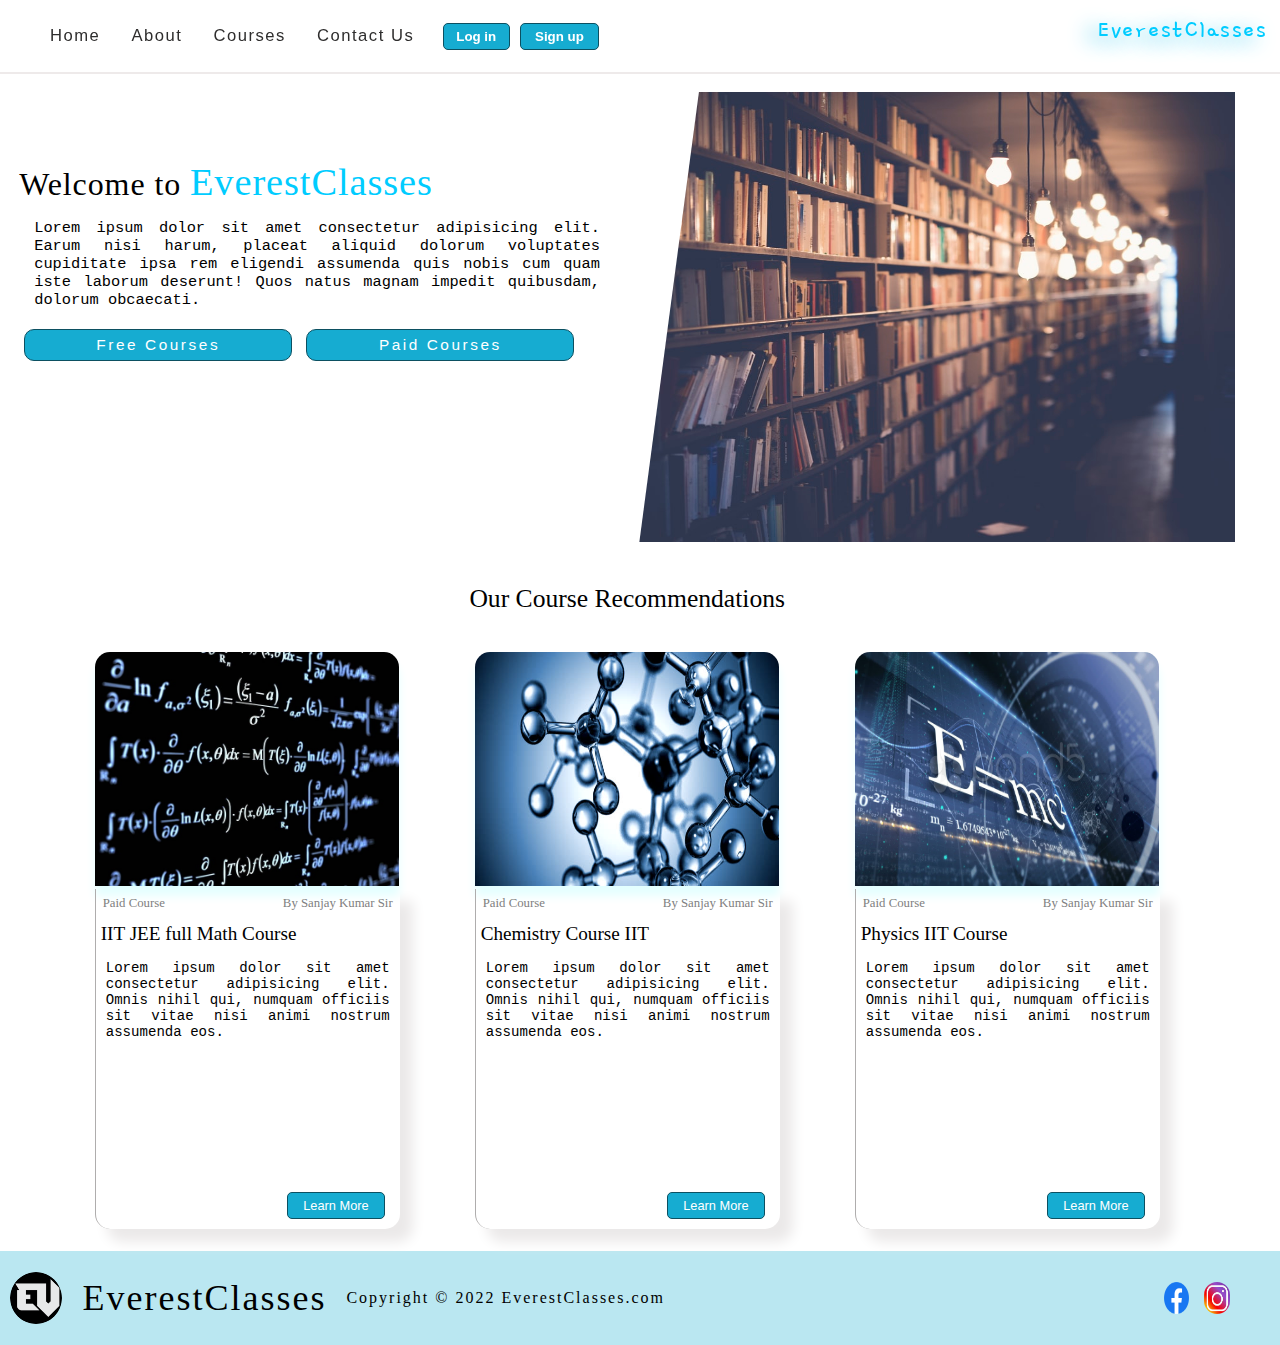
<file: index.html>
<!DOCTYPE html>
<html lang="en">

<head>
    <meta charset="UTF-8">
    <meta http-equiv="X-UA-Compatible" content="IE=edge">
    <meta name="viewport" content="width=device-width, initial-scale=1.0">
    <link rel="preconnect" href="https://fonts.googleapis.com">
    <link rel="preconnect" href="https://fonts.gstatic.com" crossorigin>
    <link href="https://fonts.googleapis.com/css2?family=Titillium+Web:wght@600&display=swap" rel="stylesheet">
    <link rel="preconnect" href="https://fonts.googleapis.com">
    <link rel="preconnect" href="https://fonts.gstatic.com" crossorigin>
    <link href="https://fonts.googleapis.com/css2?family=Gamja+Flower&family=Titillium+Web:wght@600&display=swap"
        rel="stylesheet">
    <title>EverestClasses</title>

    <link rel="stylesheet" href="./styles/homepage.css">
    <link rel="stylesheet" href="./styles/footer.css">
    <link rel="stylesheet" href="./styles/navbar.css">

</head>

<body>
    <div class="container">
        <div class="head-container">
            <header>
                <nav>
                    <ul>
                        <li class="home"><a href="/index.html"> Home</a></li>
                        <li class="about"><a href="#"> About</a></li>
                        <li class="courses"><a href="#"> Courses</a></li>
                        <li class="contactus"><a href="#"> Contact Us</a></li>
                        <!-- <li class='btnli'><button class="btn login-btn">Log in</button></li>
                        <li class='btnli'><button class="btn singup-btn">Sign up</button></li> -->
                        <li class='btnli'><a href="/htmlfles/login.html"><button class="btn login-btn">Log
                                    in</button></a></li>
                        <li class='btnli'><a href="/htmlfles/signup.html"><button class="btn singup-btn">Sign
                                    up</button></a></li>
                        <li style="float: right;">
                            <span class="nav-logo">EverestClasses</span>
                        </li>

                    </ul>


                </nav>

            </header>
        </div>

        <div class="main-container">
            <main>
                <section class='intro-section'>
                    <div class="introleft">
                        <div class="introleftmiddle">
                            <div><span class='welcome'>Welcome to </span> <span class="everest">EverestClasses</span>
                            </div>
                            <div class='message'>Lorem ipsum dolor sit amet consectetur adipisicing elit. Earum nisi
                                harum, placeat aliquid dolorum voluptates cupiditate ipsa rem eligendi assumenda quis
                                nobis cum quam iste laborum deserunt! Quos natus magnam impedit quibusdam, dolorum
                                obcaecati.</div>
                            <div>
                                <button class='tbtn freecourses'>Free Courses</button>
                                <button class='tbtn paidcourses'>Paid Courses</button>
                            </div>
                        </div>
                    </div>
                    <div class="introright">
                        <img class="img" src="./images/img.jpg" alt="Image">
                    </div>
                </section>

                <section class="recommended">
                    <div class="recom-title">
                        Our Course Recommendations
                    </div>
                    <div class="recom-container">
                        <div class="card recom-left">
                            <div class="card-upper">
                                <img class='courseimg' src="./images/math.jpg" alt="img">
                            </div>
                            <div class="card-lower">
                                <div class='course-status'>Paid Course <span style="float: right;">By Sanjay Kumar
                                        Sir</span></div>
                                <div class="course-title">
                                    <a href="#">IIT JEE full Math Course</a>
                                </div>
                                <div class="about-course">
                                    Lorem ipsum dolor sit amet consectetur adipisicing elit. Omnis nihil qui, numquam
                                    officiis sit vitae nisi animi nostrum assumenda eos.
                                </div>
                                <button class="btnlearnmore">
                                    Learn More
                                </button>
                            </div>
                        </div>
                        <div class="card recom-middle">
                            <div class="card-upper">
                                <img class='courseimg' src="./images/chemistry.jpg" alt="img">
                            </div>
                            <div class="card-lower">
                                <div class='course-status'>Paid Course <span style="float: right;">By Sanjay Kumar
                                        Sir</span></div>
                                <div class="course-title">
                                    <a href="#">Chemistry Course IIT</a>
                                </div>
                                <div class="about-course">
                                    Lorem ipsum dolor sit amet consectetur adipisicing elit. Omnis nihil qui, numquam
                                    officiis sit vitae nisi animi nostrum assumenda eos.
                                </div>
                                <button class="btnlearnmore">
                                    Learn More
                                </button>
                            </div>
                        </div>
                        <div class="card recom-right">
                            <div class="card-upper">
                                <img class='courseimg' src="./images/physics.jpg" alt="img">
                            </div>
                            <div class="card-lower">
                                <div class='course-status'>Paid Course <span style="float: right;">By Sanjay Kumar
                                        Sir</span></div>
                                <div class="course-title">
                                    <a href="#">Physics IIT Course</a>
                                </div>
                                <div class="about-course">
                                    Lorem ipsum dolor sit amet consectetur adipisicing elit. Omnis nihil qui, numquam
                                    officiis sit vitae nisi animi nostrum assumenda eos.
                                </div>
                                <button class="btnlearnmore">
                                    Learn More
                                </button>
                            </div>
                        </div>
                    </div>
                </section>

            </main>

        </div>
        <div class="footer-container">
            <footer>
                <img src="./images/ev1.png" alt="" class="logo footer-logo">
                <span class="company-name">EverestClasses </span>
                <span class='cprt' style="flex-grow: 1;"> Copyright &copy; 2022 EverestClasses.com
                </span>
                <span></span>
                <img src="./images/fblogo.png" alt="" class="logo facebook-logo">
                <img src="./images/instalogo.jpg" alt="" class="logo instagram-logo">
            </footer>

        </div>
    </div>

</body>

</html>
</file>
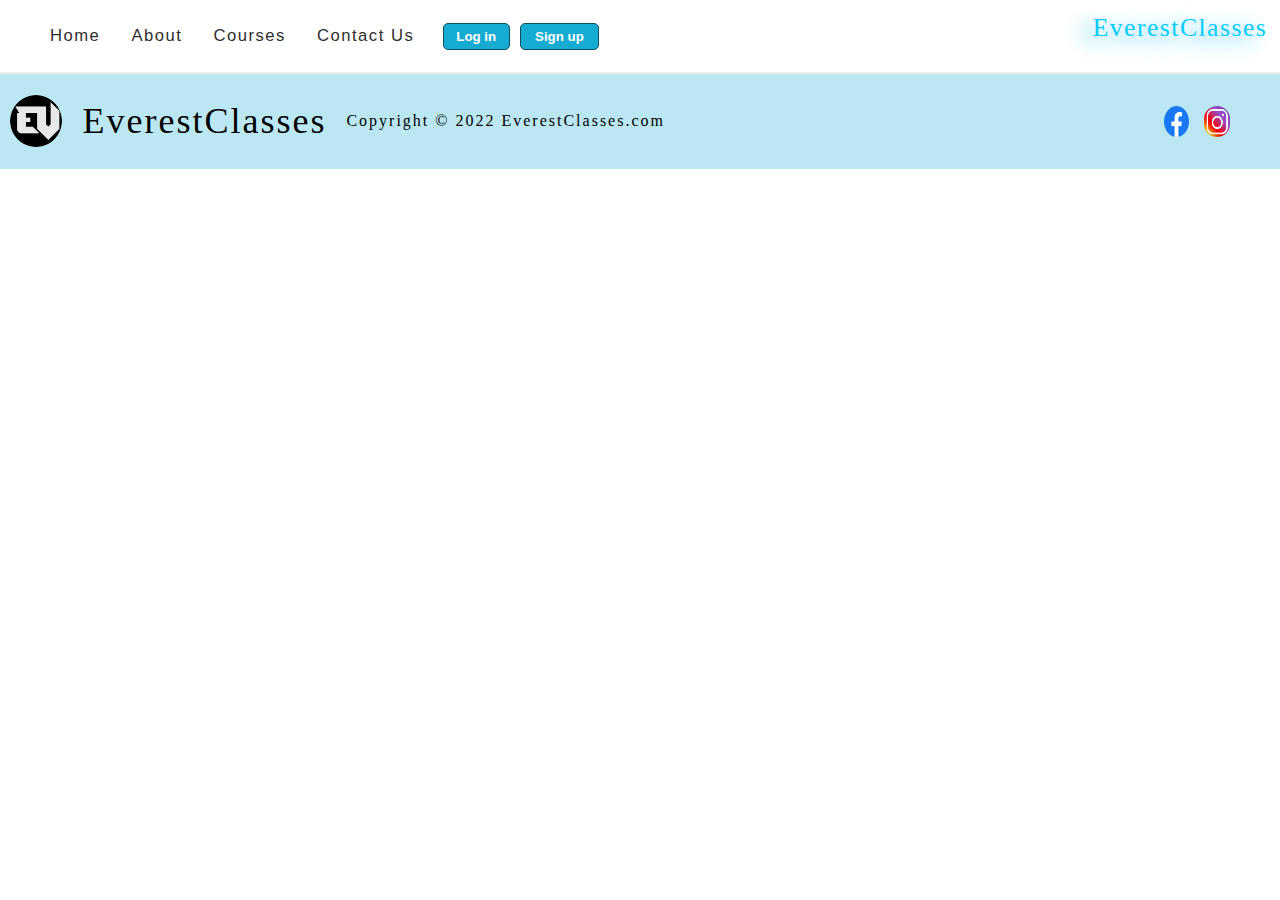
<file: htmlfles/about.html>
<!DOCTYPE html>
<html lang="en">
<head>
    <meta charset="UTF-8">
    <meta http-equiv="X-UA-Compatible" content="IE=edge">
    <meta name="viewport" content="width=device-width, initial-scale=1.0">
    <title>About | EverestClasses</title>
    <link rel="stylesheet" href="/styles/footer.css">
    <link rel="stylesheet" href="/styles/navbar.css">


</head>
<body>
    <div class="container">
        <div class="head-container">
            <header>
                <nav>
                    <ul>
                        <li class="home"><a href="/index.html"> Home</a></li>
                        <li class="about"><a href="/htmlfles/about.html"> About</a></li>
                        <li class="courses"><a href="/htmlfles/course.html"> Courses</a></li>
                        <li class="contactus"><a href="/htmlfles/contact.html"> Contact Us</a></li>
                        <!-- <li class='btnli'><button class="btn login-btn">Log in</button></li>
                        <li class='btnli'><button class="btn singup-btn">Sign up</button></li> -->
                        <li class='btnli'><a href="/htmlfles/login.html"><button class="btn login-btn">Log
                                    in</button></a></li>
                        <li class='btnli'><a href="/htmlfles/signup.html"><button class="btn singup-btn">Sign
                                    up</button></a></li>
                        <li style="float: right;">
                            <span class="nav-logo">EverestClasses</span>
                        </li>

                    </ul>


                </nav>

            </header>
        </div>

        
        <div class="footer-container">
            <footer>
                <img src="/images/ev1.png" alt="" class="logo footer-logo">
                <span class="company-name">EverestClasses </span>
                <span class='cprt' style="flex-grow: 1;"> Copyright &copy; 2022 EverestClasses.com
                </span>
                <span></span>
                <img src="/images/fblogo.png" alt="" class="logo facebook-logo">
                <img src="/images/instalogo.jpg" alt="" class="logo instagram-logo">
            </footer>

        </div>
    </div>
    
</body>
</html>
</file>
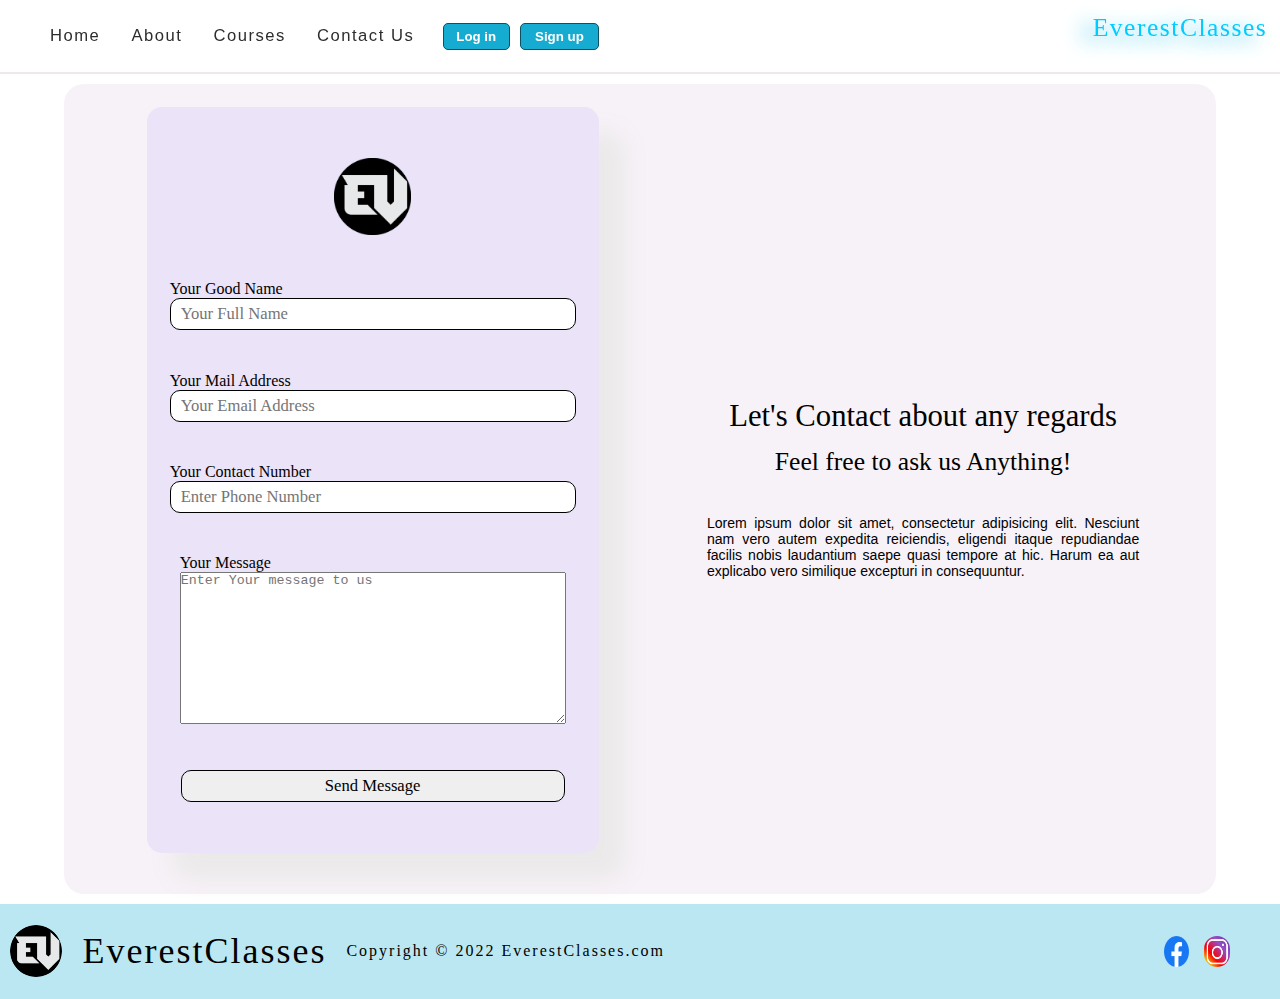
<file: htmlfles/contact.html>
<!DOCTYPE html>
<html lang="en">
<head>
    <meta charset="UTF-8">
    <meta http-equiv="X-UA-Compatible" content="IE=edge">
    <meta name="viewport" content="width=device-width, initial-scale=1.0">
    <title>Contact | EverestClasses</title>
    <link rel="stylesheet" href="/styles/navbar.css">
    <link rel="stylesheet" href="/styles/footer.css">
    <link rel="stylesheet" href="/styles/contact/contact.css">
</head>
<body>
    <div class="container">
        <div class="head-container">
            <header>
                <nav>
                    <ul>
                        <li class="home"><a href="/index.html"> Home</a></li>
                        <li class="about"><a href="/htmlfles/about.html"> About</a></li>
                        <li class="courses"><a href="/htmlfles/course.html"> Courses</a></li>
                        <li class="contactus"><a href="/htmlfles/contact.html"> Contact Us</a></li>
                        <!-- <li class='btnli'><button class="btn login-btn">Log in</button></li>
                        <li class='btnli'><button class="btn singup-btn">Sign up</button></li> -->
                        <li class='btnli'><a href="/htmlfles/login.html"><button class="btn login-btn">Log
                                    in</button></a></li>
                        <li class='btnli'><a href="/htmlfles/signup.html"><button class="btn singup-btn">Sign
                                    up</button></a></li>
                        <li style="float: right;">
                            <span class="nav-logo">EverestClasses</span>
                        </li>

                    </ul>


                </nav>

            </header>
        </div>

        <!-- Attaching the main content for the main page -->

        <div class="main-content">
            <div class="left">
                <form class="login-form" action="noaction.php" method="post">
                    <div class="greet">
                        <img class = "company-logo" src="/images/ev1.png" alt="companylogo">
                    </div>
                    <div class="candidate-name">
                        <div>
                            <label for="name">Your Good Name</label>
                        </div>
                        <input class="input" type="text" name='name' id="name" placeholder="Your Full Name" required>

                    </div>
                    <div class="email-id">
                        <div>
                            <label for="emailid">Your Mail Address</label>
                        </div>
                        <input class="input" type="email" name='email' id="emailid" placeholder="Your Email Address" >

                    </div>

                    <div class="contact-number">
                        <div>
                            <label for="number">Your Contact Number</label>
                        </div>
                        <input class="input" type="tel" name='number' id="number"
                            placeholder="Enter Phone Number" required>
                    </div>
                    <div class="candidate-message">
                        <div>
                            <label for="message">Your Message</label>
                        </div>
                        <textarea name="message" id="message" cols="30" rows="10" placeholder="Enter Your message to us"></textarea>
                    </div>
                    <button class="submitbtn" type="submit">Send Message</button>
                </form>
            </div>
            <div class="right">
                <div class="letstalk">
                    Let's Contact about any regards
                </div>
                <div class="askmeanything">
                    Feel free to ask us Anything!
                </div>
                <div class="mess">
                    Lorem ipsum dolor sit amet, consectetur adipisicing elit. Nesciunt nam vero autem expedita reiciendis, eligendi itaque repudiandae facilis nobis laudantium saepe quasi tempore at hic. Harum ea aut explicabo vero similique excepturi in consequuntur.
                </div>
            </div>
        </div>



        <!-- Attaching the footer -->
        <div class="footer-container">
            <footer>
                <img src="/images/ev1.png" alt="" class="logo footer-logo">
                <span class="company-name">EverestClasses </span>
                <span class='cprt' style="flex-grow: 1;"> Copyright &copy; 2022 EverestClasses.com
                </span>
                <span></span>
                <img src="/images/fblogo.png" alt="" class="logo facebook-logo">
                <img src="/images/instalogo.jpg" alt="" class="logo instagram-logo">
            </footer>

        </div>


    </div>
</body>
</html>
</file>
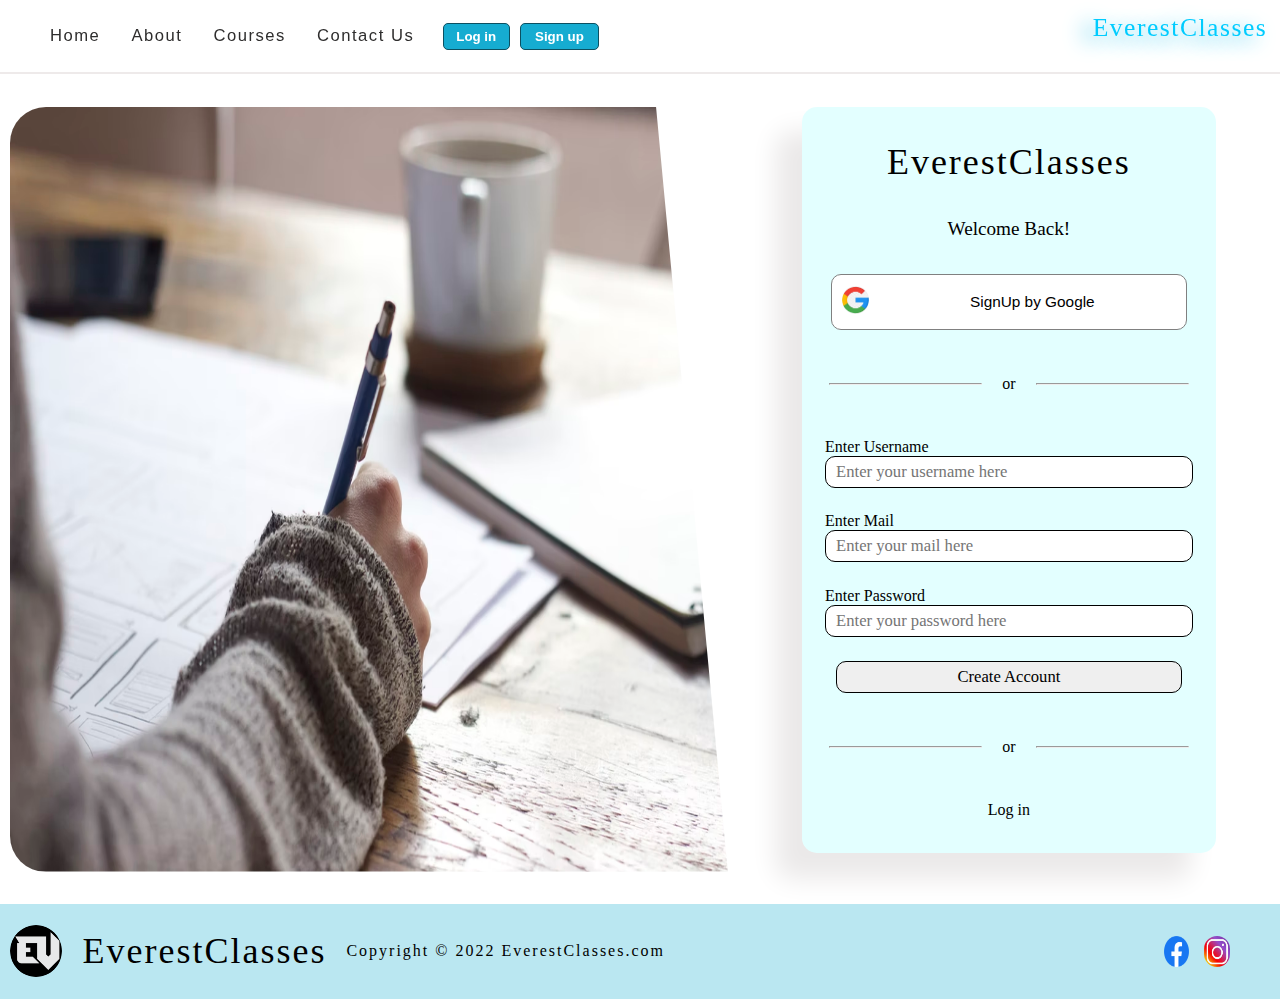
<file: htmlfles/signup.html>
<!DOCTYPE html>
<html lang="en">

<head>
    <meta charset="UTF-8">
    <meta http-equiv="X-UA-Compatible" content="IE=edge">
    <meta name="viewport" content="width=device-width, initial-scale=1.0">
    <title>SignUp | EverestClasses</title>

    <link rel="stylesheet" href="/styles/navbar.css">
    <link rel="stylesheet" href="/styles/footer.css">
    <link rel="stylesheet" href="/styles/signup/signup.css">
</head>

<body>
    <!-- Attaching the header from the existing code -->
    <!-- aPFA AND HAVING THAT SIT OF THE CSS NATURE -->


    <div class="container">
        <div class="head-container">
            <header>
                <nav>
                    <ul>
                        <li class="home"><a href="/index.html"> Home</a></li>
                        <li class="about"><a href="/htmlfles/about.html"> About</a></li>
                        <li class="courses"><a href="/htmlfles/course.html"> Courses</a></li>
                        <li class="contactus"><a href="/htmlfles/contact.html"> Contact Us</a></li>
                        <!-- <li class='btnli'><button class="btn login-btn">Log in</button></li>
                        <li class='btnli'><button class="btn singup-btn">Sign up</button></li> -->
                        <li class='btnli'><a href="/htmlfles/login.html"><button class="btn login-btn">Log
                                    in</button></a></li>
                        <li class='btnli'><a href="/htmlfles/signup.html"><button class="btn singup-btn">Sign
                                    up</button></a></li>
                        <li style="float: right;">
                            <span class="nav-logo">EverestClasses</span>
                        </li>

                    </ul>


                </nav>

            </header>
        </div>

        <!-- Attaching the main content for the main page -->

        <div class="main-content">
            <div class="left">
                <img class="main-left-img" src="/images/loginImg.avif" alt="">
            </div>
            <div class="right">
                <form class="login-form" action="noaction.php" method="post">
                    <div class="company-name">
                        EverestClasses
                    </div>
                    <div class="greet">
                        Welcome Back!
                    </div>

                    <div class="login-via-google">
                        <div><img class="google-logo" src="/images/googlelogo.jpg" alt="googlelogo"></div>
                        <div class="login-by-google">SignUp by Google </div>
                    </div>
                    <div class='seperator-or-div'>
                        <div class='sep'>
                            <hr>
                        </div>
                        <div class='or'>or </div>
                        <div class='sep'>
                            <hr>
                        </div>
                    </div>
                    <div class="user-name">
                        <div>
                            <label for="username">Enter Username</label>
                        </div>
                        <input class="input" type="text" name='username' id="username" placeholder="Enter your username here" required>

                    </div>
                    <div class="email-id">
                        <div>
                            <label for="emailid">Enter Mail</label>
                        </div>
                        <input class="input" type="email" name='email' id="emailid" placeholder="Enter your mail here" required>

                    </div>

                    <div class="password">
                        <div>
                            <label for="passwd">Enter Password</label>
                        </div>
                        <input class="input" type="password" name='passwd' id="passwd"
                            placeholder="Enter your password here" required>
                    </div>
                    <!-- <div class="forgot">
                        forgot password
                    </div> -->

                    <button class="submitbtn" type="submit">Create Account</button>

                    <div class='seperator-or-div'>
                        <div class='sep'>
                            <hr>
                        </div>
                        <div class='or'>or</div>
                        <div class='sep'>
                            <hr>
                        </div>
                    </div>

                    <div>
                        <a class='create-acc' href="/htmlfles/login.html">Log in</a>
                    </div>

                </form>
            </div>
        </div>



        <!-- Attaching the footer -->
        <div class="footer-container">
            <footer>
                <img src="/images/ev1.png" alt="" class="logo footer-logo">
                <span class="company-name">EverestClasses </span>
                <span class='cprt' style="flex-grow: 1;"> Copyright &copy; 2022 EverestClasses.com
                </span>
                <span></span>
                <img src="/images/fblogo.png" alt="" class="logo facebook-logo">
                <img src="/images/instalogo.jpg" alt="" class="logo instagram-logo">
            </footer>

        </div>


    </div>
</body>

</html>
</file>
<file: styles/homepage.css>
* {
  margin: 0;
  padding: 0;
}

.container {
  width: 100%;
  margin: auto;
}



/* Main container styles */
.main-container {
  width: 98vw;
  margin: 1vh 0;
}

.intro-section {
  width: 95vw;
  height: 50vh;
  /* background-color: rgb(206, 25, 25); */
  margin: 2vh auto;
  display: flex;
  align-items: center;
  justify-content: space-between;
}

.introleft {
  /* background-color: rgb(0, 204, 255); */
  width: 49%;
  /* float: left; */
  height: 100%;
  display: flex;
  align-items: center;

  /* display: table; */
  /* width: 100%;
            height: 100%; */
}

.introright {
  width: 49%;
  /* float: right; */
  height: 100%;
  /* flex-shrink: 10vh; */
  /* background-color: rosybrown; */
}

.introleftmiddle {
  /* background-color: rgb(184, 66, 66); */

  display: table-cell;
  vertical-align: middle;
  height: 70%;
}

.welcome {
  font-size: 2.5vw;
  letter-spacing: 0.1vh;
}

.everest {
  font-size: 3vw;
  letter-spacing: 0.1vh;
  color: rgb(0, 204, 255);
}

.message {
  padding: 5px;
  margin: 10px;
  font-size: 1.2vw;
  font-family: monospace;
  text-align: justify;
}

.tbtn {
  margin: 5px 5px;
  border: 1px solid black;
  padding: 0.5vw 0;
  width: 45%;
  border-radius: 10px;
  font-size: 1.2vw;
  letter-spacing: 0.2vw;
  color: white;
  cursor: pointer;
  border: 1px solid rgb(12, 80, 97);
  background-color: rgb(22, 172, 209);
}

.tbtn:hover {
  color: rgb(22, 172, 209);
  background-color: white;
}

.img {
  width: 100%;
  height: 100%;
  /* border-radius: 30px 0px 0px 30px; */
  /* opacity: 90%; */
  /* box-shadow: -0.5vw 0px 1vw rgb(22, 172, 209); */
  clip-path: polygon(10% 0px,100% 0px,100% 100%,0px 100%);
}

/* Recommended Section style */
.recommended {
  /* height: 80vh; */
  width: 95vw;
  margin: 0 auto;
  /* background-color: red; */
}

.recom-title {
  height: 9%;
  text-align: center;
  /* background-color: green; */
  padding: 2%;
  font-size: 2vw;
}

.recom-container {
  /* background-color: rgb(209, 121, 121); */
  width: 100%;
  /* height: 90%; */
  display: flex;
  flex-direction: row;
  justify-content: space-evenly;
  align-items: center;
  /* flex-wrap: wrap; */
  /* flex-flow: column wrap; */
}

.card {
  /* background-color: rebeccapurple; */
  width: 25%;
  /* display: inline-block; */
  margin: 1vh 0;
  height: 65vh;
  display: flex;
  flex-direction: column;
  align-items: center;
  justify-content: space-evenly;
  /* order: 3; */
  /* flex-grow: 2; */
  /* flex-shrink: 2; */
  /* align-self: center; */
}

.card-upper {
  width: 100%;
  /* background-color: white; */
  height: 40%;
}

.card-lower {
  width: 100%;
  /* background-color: green; */
  box-shadow: 1vw 1vw 1vw rgb(235, 233, 233);
  height: 58%;
  display: flex;
  flex-direction: column;
  /* border: 1px solid rgb(19, 17, 17); */
  border-left: 1px solid rgb(175, 173, 173);
  border-top-color: transparent;
  border-bottom-right-radius: 15px;
  border-bottom-left-radius: 15px;
}

.courseimg {
  height: 100%;
  width: 100%;
  border-top-left-radius: 15px;
  border-top-right-radius: 15px;
  box-shadow: 0px 10px 10px rgba(0, 255, 255, 0.11);
}

.course-status {
  margin: 5px;
  padding: 2px;
  color: gray;
  font-size: 1vw;
}

.course-title {
  margin: 5px;
  font-size: 1.5vw;
}

.course-title > a {
  text-decoration: none;
  color: black;
}

.about-course {
  flex-grow: 1;
  margin: 5px;
  padding: 5px;
  text-align: justify;
  font-size: 1.1vw;
  font-family: monospace;
}

.btnlearnmore {
  align-self: flex-end;
  margin: 10px 15px;
  padding: 5px 15px;
  background-color: rgb(22, 172, 209);
  color: white;
  cursor: pointer;
  border: 1px solid rgb(12, 80, 97);
  font-size: 1vw;
  border-radius: 5px;
}

.btnlearnmore:hover {
  background-color: white;
  color: rgb(22, 172, 209);
}
</file>
<file: styles/footer.css>
/* Universal Selector */
* {
  margin: 0;
  padding: 0;
}

.container {
  width: 98vw;
  margin: auto;
}

.footer-container {
    margin-left: auto;
    margin-right: auto;
    /* margin-bottom: 1vh; */
    width: 100%;
    height: 10.5vh;
    background-color: rgba(22, 172, 209, 0.295);
  }
  
  footer {
    height: 100%;
    width: 100%;
    display: flex;
    flex-direction: row;
    align-items: center;
  }
  
  .footer-logo {
    width: 4.1vw;
    height: 4.1vw;
    border-radius: 10vh;
    margin: 0 10px;
  }
  
  .facebook-logo {
    width: 2vw;
    height: 3.5vh;
    margin: 0 15px;
    cursor: pointer;
  }
  
  .instagram-logo {
    width: 2vw;
    height: 3.5vh;
    margin-right: 50px;
    border-radius: 200px;
    cursor: pointer;
  }
  
  .company-name {
    font-size: 4vh;
    margin: 0 10px;
    letter-spacing: 2px;
  }
  
  .cprt {
    margin: 0 10px;
    letter-spacing: 2px;
  }
</file>
<file: styles/navbar.css>
/* Universal Selector */
* {
  margin: 0;
  padding: 0;
}

.container {
  width: 100%;
  margin: auto;
}

.home {
    margin-left: 50px;
  }
  
  .head-container {
    /* margin-top: 5px; */
    width: 100%;
    height: 8vh;
    position: sticky;
    z-index: 5;
    top: 0px;
    /* border-top: 1px solid rgb(218, 214, 214); */
    border-bottom: 2px solid rgb(238, 234, 234);
    background-color: white;
  }
  
  header nav ul li a {
    text-decoration: none;
    color: rgb(46, 45, 45);
    /* margin: auto; */
  }
  
  header nav ul li {
    display: inline-block;
    margin: 0 1%;
    font-family: sans-serif;
    font-size: 1.3vw;
    /* font-weight: 1vw; */
  }
  
  .head-container header {
    display: table;
    width: 100%;
    height: 100%;
    /* background: #ccc; */
  }
  
  .head-container header nav {
    display: table-cell;
    vertical-align: middle;
    letter-spacing: 1.5px;
    /* letter-spacing: normal; */
    /* text-align: center; */
  }
  
  .nav-logo {
    font-size: 2vw;
    font-family: "Gamja Flower", cursive;
    cursor: pointer;
    color: rgb(0, 204, 255);
    text-shadow: -10px 5px 20px rgb(28, 185, 224);
  }
  
  .btn {
    font-size: 80%;
    padding: 5px;
    width: 130%;
    margin: 0px;
    font-weight: bold;
    border-radius: 5px;
    cursor: pointer;
    border: 1px solid rgb(12, 80, 97);
    color: white;
    background-color: rgb(22, 172, 209);
  }
  
  .btn:hover {
    color: rgb(22, 172, 209);
    background-color: white;
  }
  
  .btnli {
    margin: 10px;
  }
</file>
<file: styles/contact/contact.css>
/* Universal Selector */
* {
    margin: 0;
    padding: 0;
  }
  
  .container {
    width: 100%;
    margin: auto;
  }

.main-content{
  width: 90vw;
  height: 90vh;
  background-color: rgb(186, 141, 187, 0.11);
  display: flex;
  flex-direction: row;
  justify-content: space-evenly;
  align-items: center;
  margin: 10px auto;
  border-radius: 20px;
}

.left{
  width: 60%;
  height: 85vh;
  /* background-color: cyan; */
}

.right{
  width: 47%;
  height: 85vh;
  display: flex;
  flex-direction: column;
  align-items: center;
  padding-right: 4vw;
  justify-content: center;

  /* background-color: rgb(157, 206, 23); */
}

.letstalk{
    font-size: 2.4vw;
    margin-top: 2vw;
}

.askmeanything{
    font-size: 2vw;
    margin: 1vw;
    
}

.mess{
    font-size: 1.1vw;
    font-family: 'Lucida Sans', 'Lucida Sans Regular', 'Lucida Grande', 'Lucida Sans Unicode', Geneva, Verdana, sans-serif;
    text-align: justify;
    margin: 2vw;

}

.main-left-img{
  width: 100%;
  height: 100%;
  clip-path: polygon(0px 0px,90% 0px,100% 100%,0px 100%);
  /* border-top-left-radius: 4vh;
  border-bottom-left-radius: 4vh; */
  z-index: -1;
}

/* Designing the right half of the main content */
.login-form{
  width: 70%;
  height: 95%;
  background-color: rgba(220, 209, 248, 0.452);
  margin: 0px auto;
  display: flex;
  flex-direction: column;
  align-items: center;
  justify-content: space-evenly;
  border-radius: 15px;
  padding: 10px;
  box-shadow: 2vw 2vw 2vw rgb(235, 233, 233);
}

.company-logo{
    width: 6vw;
    height: 6vw;
}

.input{
  width: 30vw;
  text-align: left;
  font-size: 1.3vw;
  font-family: cursive;
  padding: 5px 10px;
  border-radius: 10px;
  border: 1px solid black;

}

textarea{
    width: 30vw;
}

.message{
    width: 30vw;
}

.submitbtn{
  width: 30vw;
  text-align: center;
  font-size: 1.3vw;
  font-family: cursive;
  padding: 5px 10px;
  border-radius: 10px;
  border: 1px solid black;
  cursor: pointer;
}

.submitbtn:hover{
    background-color: black;
    color: white;
}
</file>
<file: styles/signup/signup.css>
/* Universal Selector */
* {
    margin: 0;
    padding: 0;
  }
  
  .container {
    width: 100%;
    margin: auto;
  }

.main-content{
  width: 100vw;
  height: 90vh;
  /* background-color: red; */
  display: flex;
  flex-direction: row;
  justify-content: space-evenly;
  align-items: center;
  margin: 10px 10px;
}

.left{
  width: 60%;
  height: 85vh;
  /* background-color: cyan; */
}

.right{
  width: 47%;
  height: 85vh;
  /* background-color: rgb(157, 206, 23); */
}

.main-left-img{
  width: 100%;
  height: 100%;
  clip-path: polygon(0px 0px,90% 0px,100% 100%,0px 100%);
  border-top-left-radius: 4vh;
  border-bottom-left-radius: 4vh;
  z-index: -1;
}

/* Designing the right half of the main content */
.login-form{
  width: 70%;
  height: 95%;
  background-color: rgba(0, 255, 255, 0.11);
  margin: 0px auto;
  display: flex;
  flex-direction: column;
  align-items: center;
  justify-content: space-evenly;
  border-radius: 15px;
  padding: 10px;
  box-shadow: -2vw 2vw 2vw rgb(235, 233, 233);
}

.company-name{
  text-align: center;
  font-family: cursive;
}

.greet{
  text-align: center;
  font-size: 1.5vw;
  padding: 10px;
}

.login-via-google{
  display: flex;
  /* justify-content: center; */
  background-color: white;
  align-items: center;
  border-radius: 10px;
  height: 6vh;
  justify-content: center;
  width: 90%;
  margin: 0px auto;
  border: 1px solid gray;
  cursor: pointer;
}

.google-logo{
  width: 2.1vw;
  height: 3.1vh;
  border-radius: 10vh;
  margin: 0 10px ;
}

.login-by-google{
  text-align: center;
  flex-grow: 1;
  padding: 1vw;
  font-size: 1.2vw;
font-family: Verdana, Geneva, Tahoma, sans-serif;
}

.input{
  width: 27vw;
  text-align: left;
  font-size: 1.3vw;
  font-family: cursive;
  padding: 5px 10px;
  border-radius: 10px;
  border: 1px solid black;

}

.forgot{
  text-align: right;
  align-self: flex-end;
  margin-right: 2.5vw;
}

.submitbtn{
  width: 27vw;
  text-align: center;
  font-size: 1.3vw;
  font-family: cursive;
  padding: 5px 10px;
  border-radius: 10px;
  border: 1px solid black;
  cursor: pointer;
}

.submitbtn:hover{
  background-color: black;
  color: white;
}


.seperator-or-div{
  display: flex;
  justify-content: space-evenly;
  align-items: center;
}

.sep{
  flex-grow: 1;
  width: 12vw;
}

.or{
  padding: 20px;
}

.create-acc{
  text-decoration: none;
  color: black;
}
</file>
